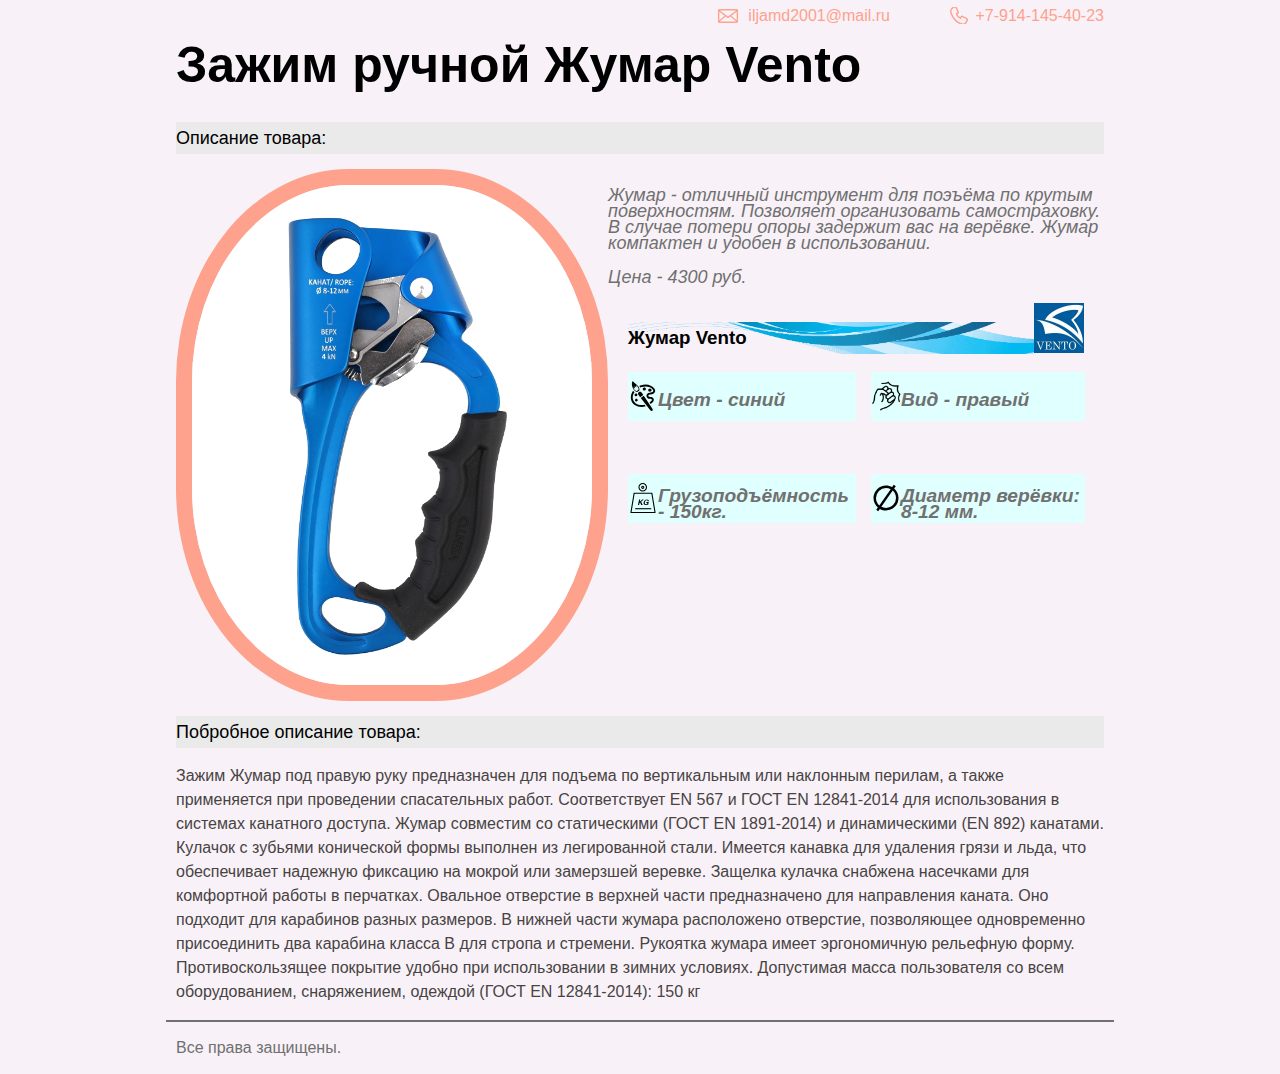
<file: source/main_page/source/project/index.html>
<!DOCTYPE html>
<html lang="ru">
  <head>
    <meta charset="UTF-8">
    <link rel="stylesheet" href="style.css">
    <title>Товары для туризма.</title>
  </head>

  <body>
      <div class="container">
          <header class="page-header">
              <a class="header-email" href="mailto:iljamd2001@mail.ru">iljamd2001@mail.ru</a>
              <a class="header-phone" href="tel:+79141454023">+7-914-145-40-23</a>
          </header>
      </div>

      <section class="product container">
          <h1 class="heading">Зажим ручной Жумар Vento</h1>
      </section>

      <section class="description container">
          <h2 class="subheading">Описание товара:</h2>
          <div class="grid-main">
              <div>
                  <p id="short-description">Жумар - отличный инструмент для поэъёма по крутым поверхностям. Позволяет организовать самостраховку. В случае потери опоры задержит вас на верёвке. Жумар компактен и удобен в использовании.</p>
                  <p id="price">Цена - 4300 руб.</p>
                  <div class="grid-property">
                      <div class="header-property">
                          <h3>Жумар Vento</h3>
                          <img src="img/logo_vento.jpg" width="50" height="50" />
                      </div>
                      <div class="property">
                          <p id="color">Цвет - синий</p>
                          <p id="kind">Вид - правый</p>
                          <p id="weight">Грузоподъёмность - 150кг.</p>
                          <p id="diameter">Диаметр верёвки: 8-12 мм.</p>
                      </div>
                  </div>
              </div>
              <img class = "product_image"  src="img/ascender.jpg" width="400" height="500" />
          </div>
      </section>


      <section class="full_description container">
      <h2 class="subheading">Побробное описание товара:</h2>
      <p>
          Зажим Жумар под правую руку предназначен для подъема по вертикальным или наклонным перилам, а также применяется при проведении спасательных работ. Соответствует EN 567 и ГОСТ EN 12841-2014 для использования в системах канатного доступа. Жумар совместим со статическими (ГОСТ EN 1891-2014) и динамическими (EN 892) канатами.

          Кулачок с зубьями конической формы выполнен из легированной стали. Имеется канавка для удаления грязи и льда, что обеспечивает надежную фиксацию на мокрой или замерзшей веревке. Защелка кулачка снабжена насечками для комфортной работы в перчатках.

          Овальное отверстие в верхней части предназначено для направления каната. Оно подходит для карабинов разных размеров.

          В нижней части жумара расположено отверстие, позволяющее одновременно присоединить два карабина класса В для стропа и стремени.

          Рукоятка жумара имеет эргономичную рельефную форму. Противоскользящее покрытие удобно при использовании в зимних условиях.

          Допустимая масса пользователя со всем оборудованием, снаряжением, одеждой (ГОСТ EN 12841-2014): 150 кг
      </p>
      </section>

      <footer class="page-footer container">
          Все права защищены.
      </footer>
  </body>
</html>
</file>
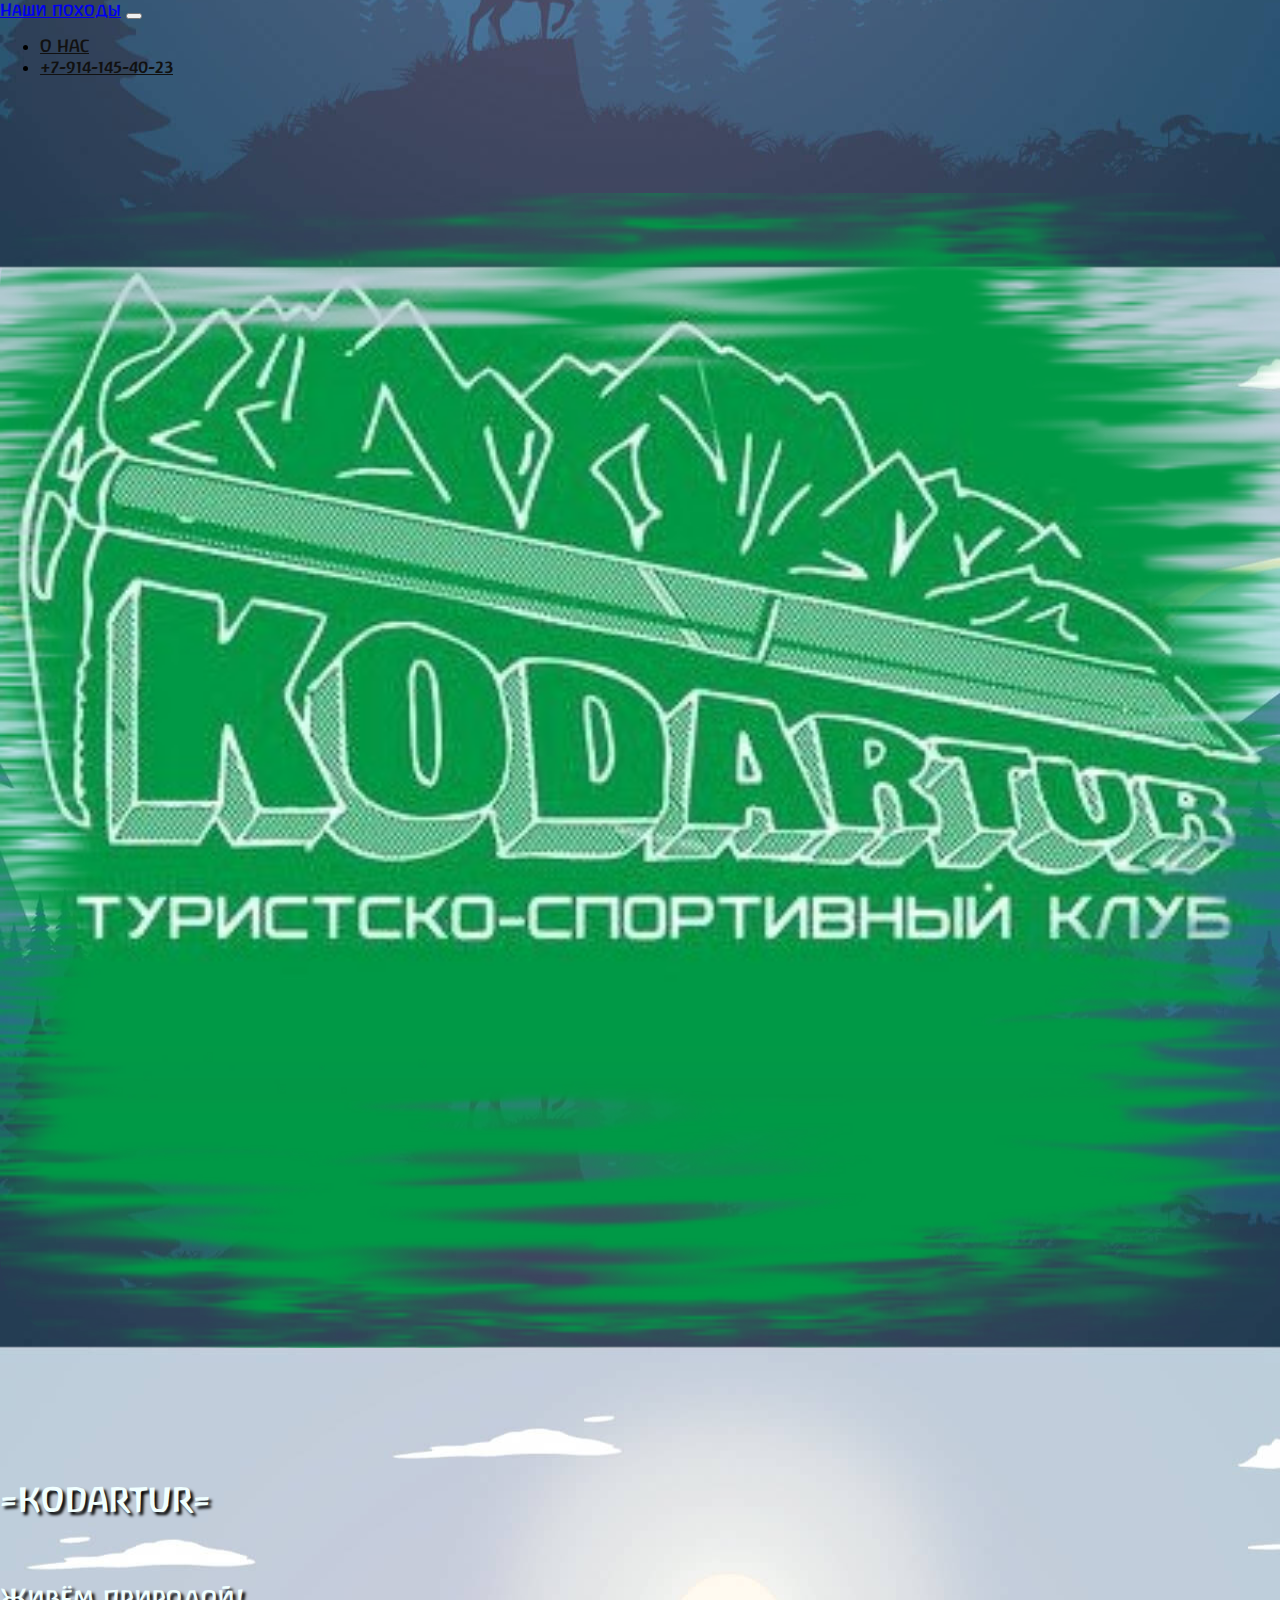
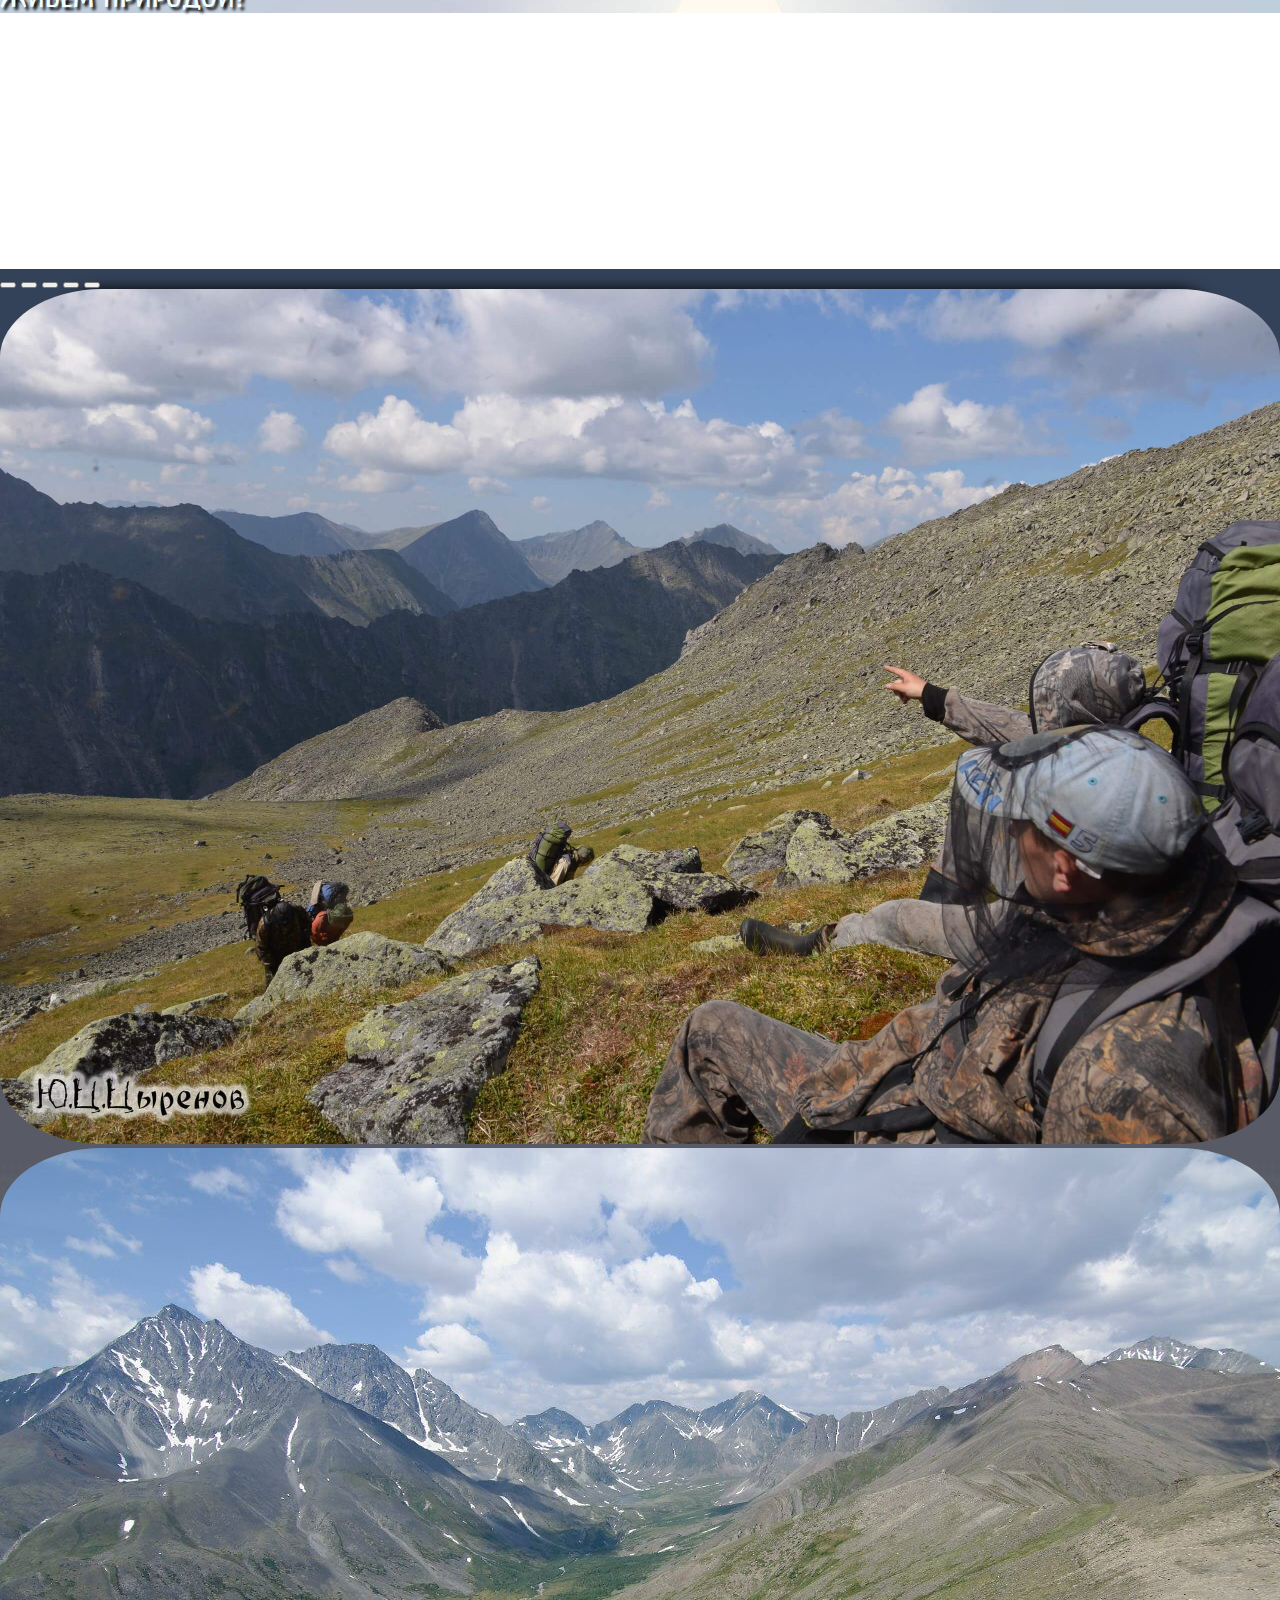
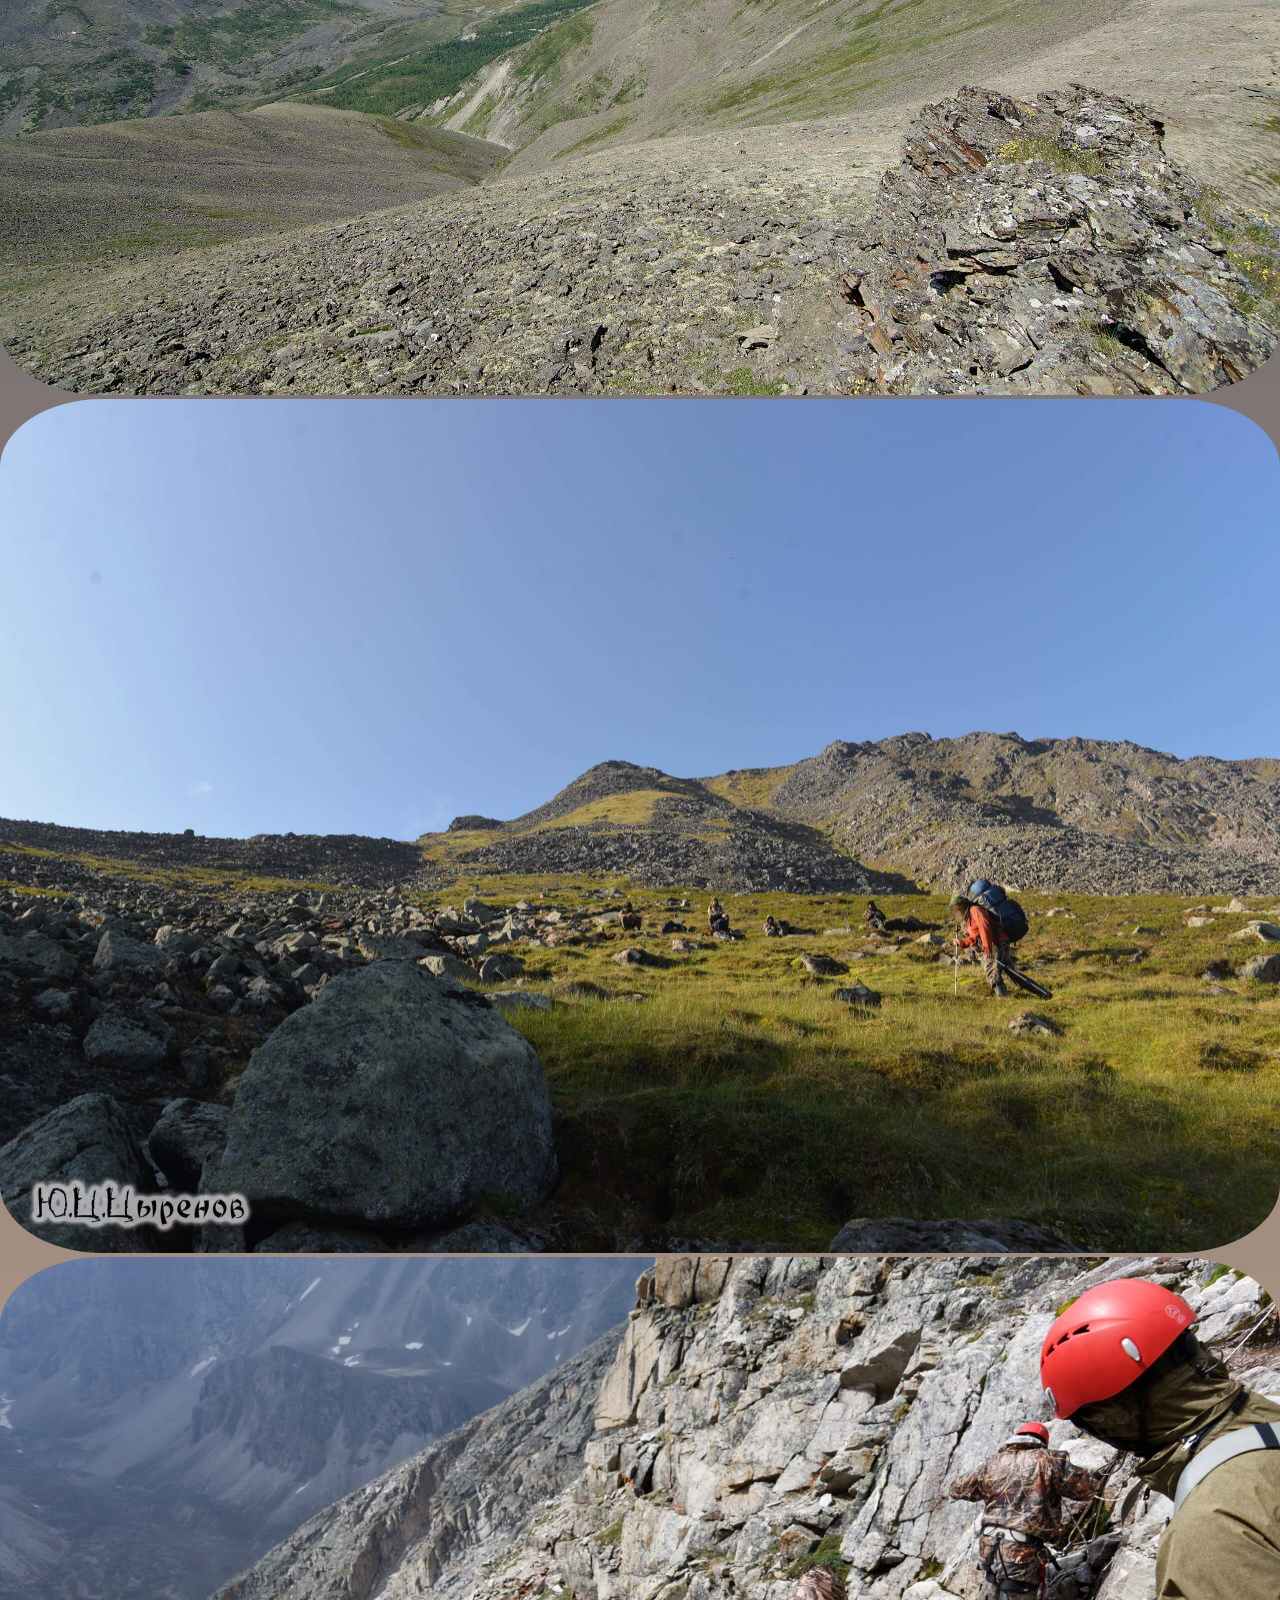
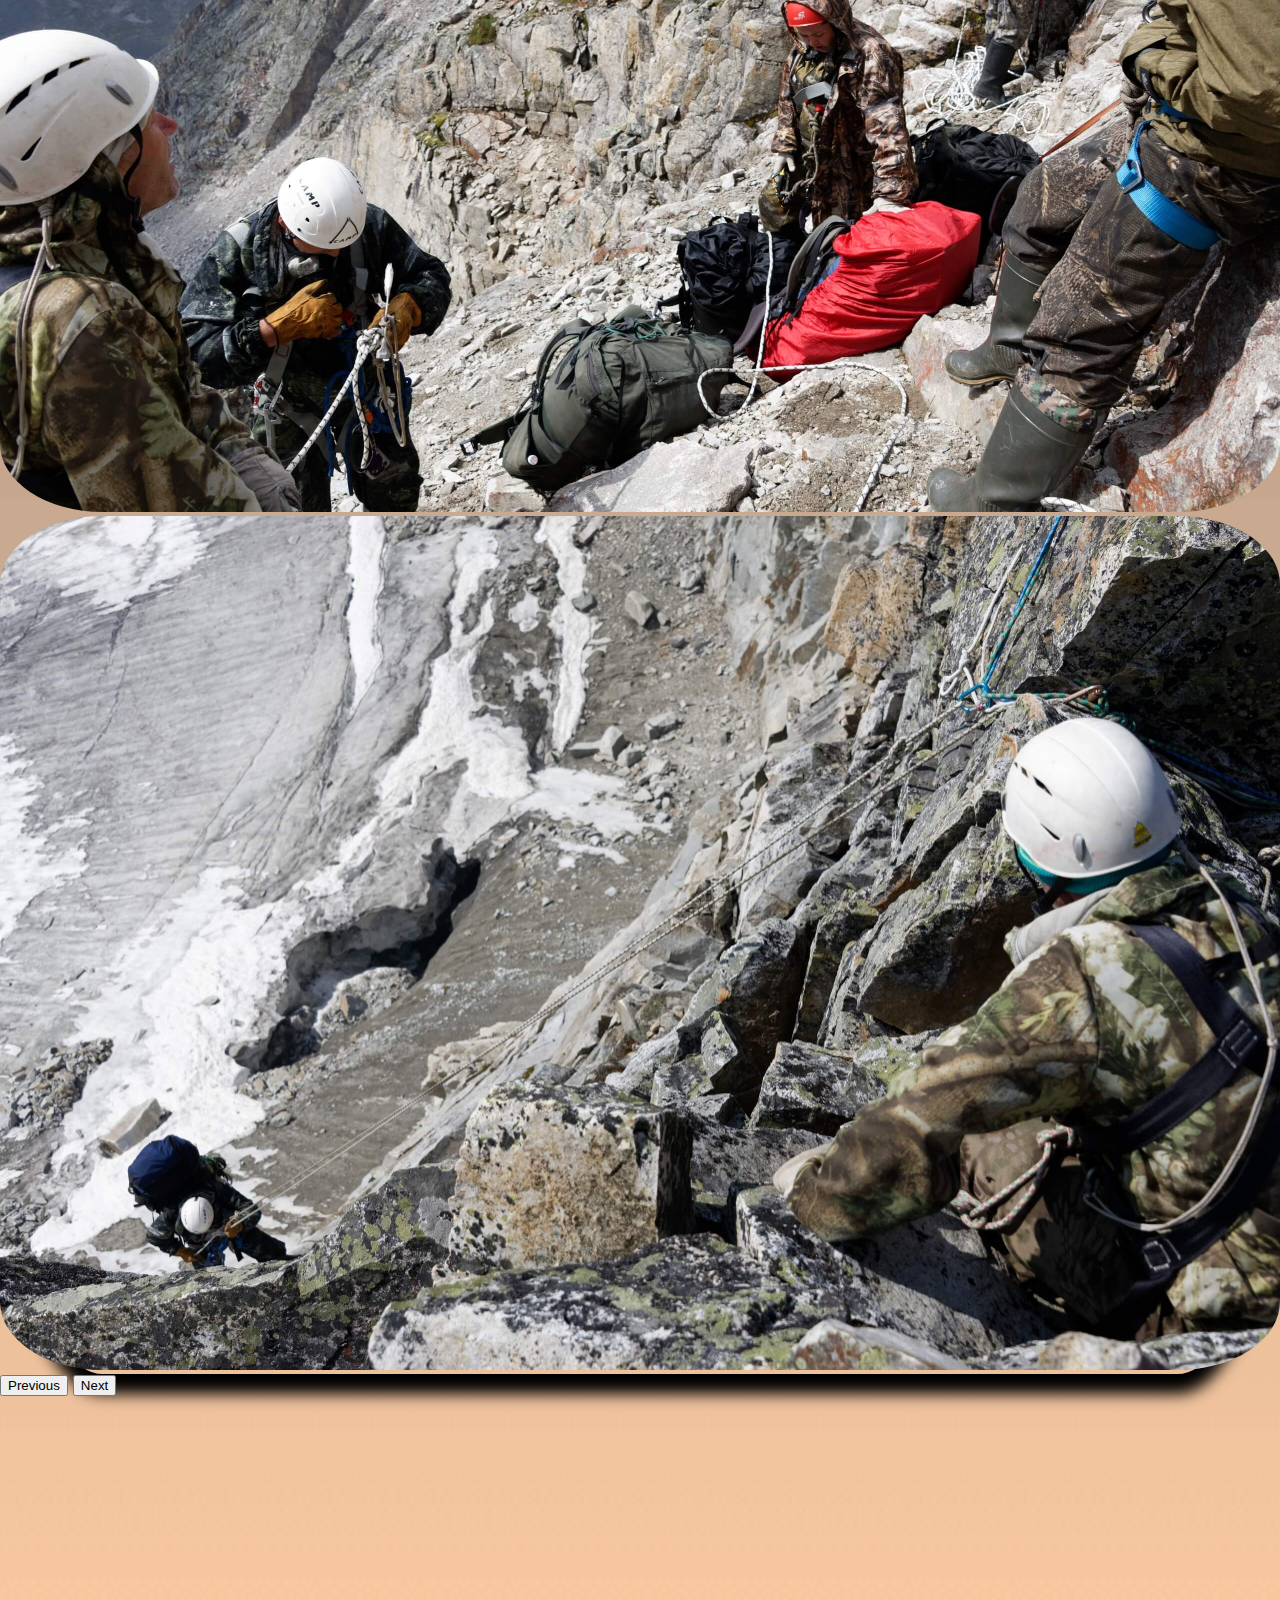
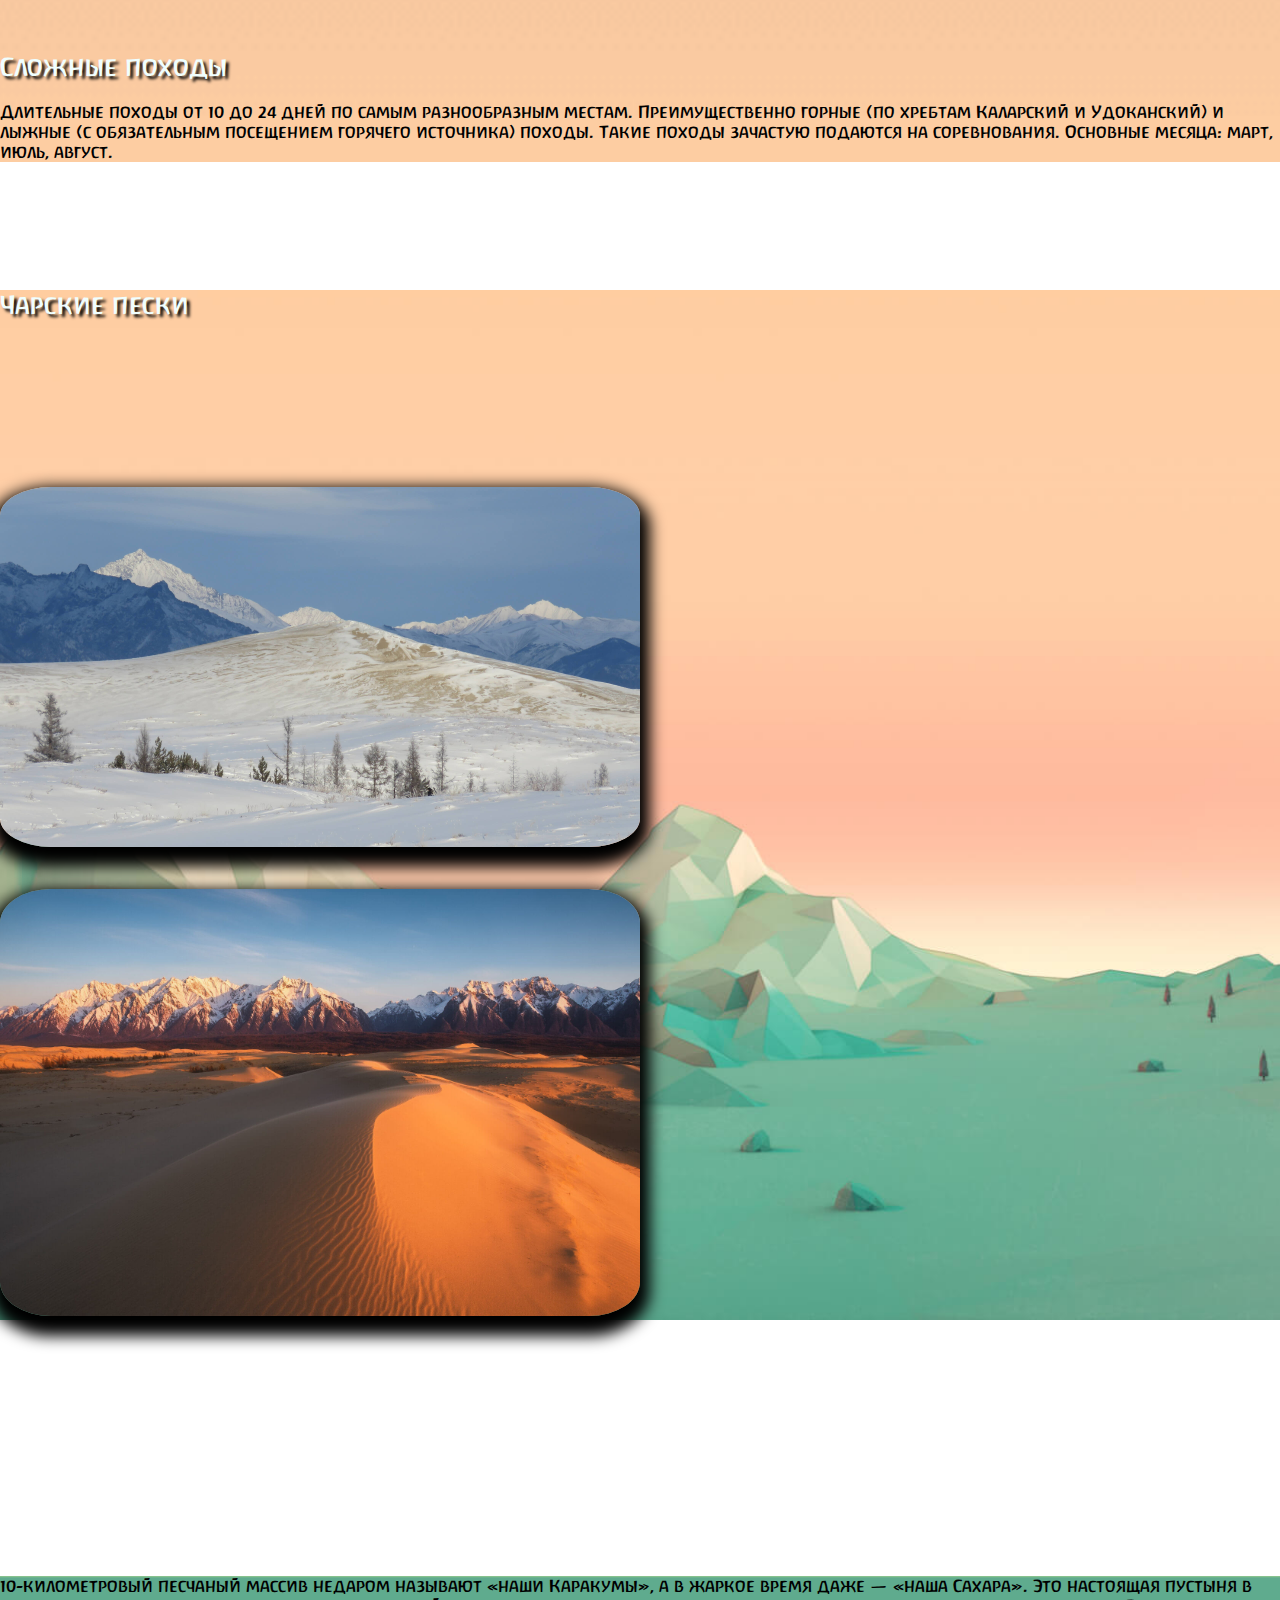
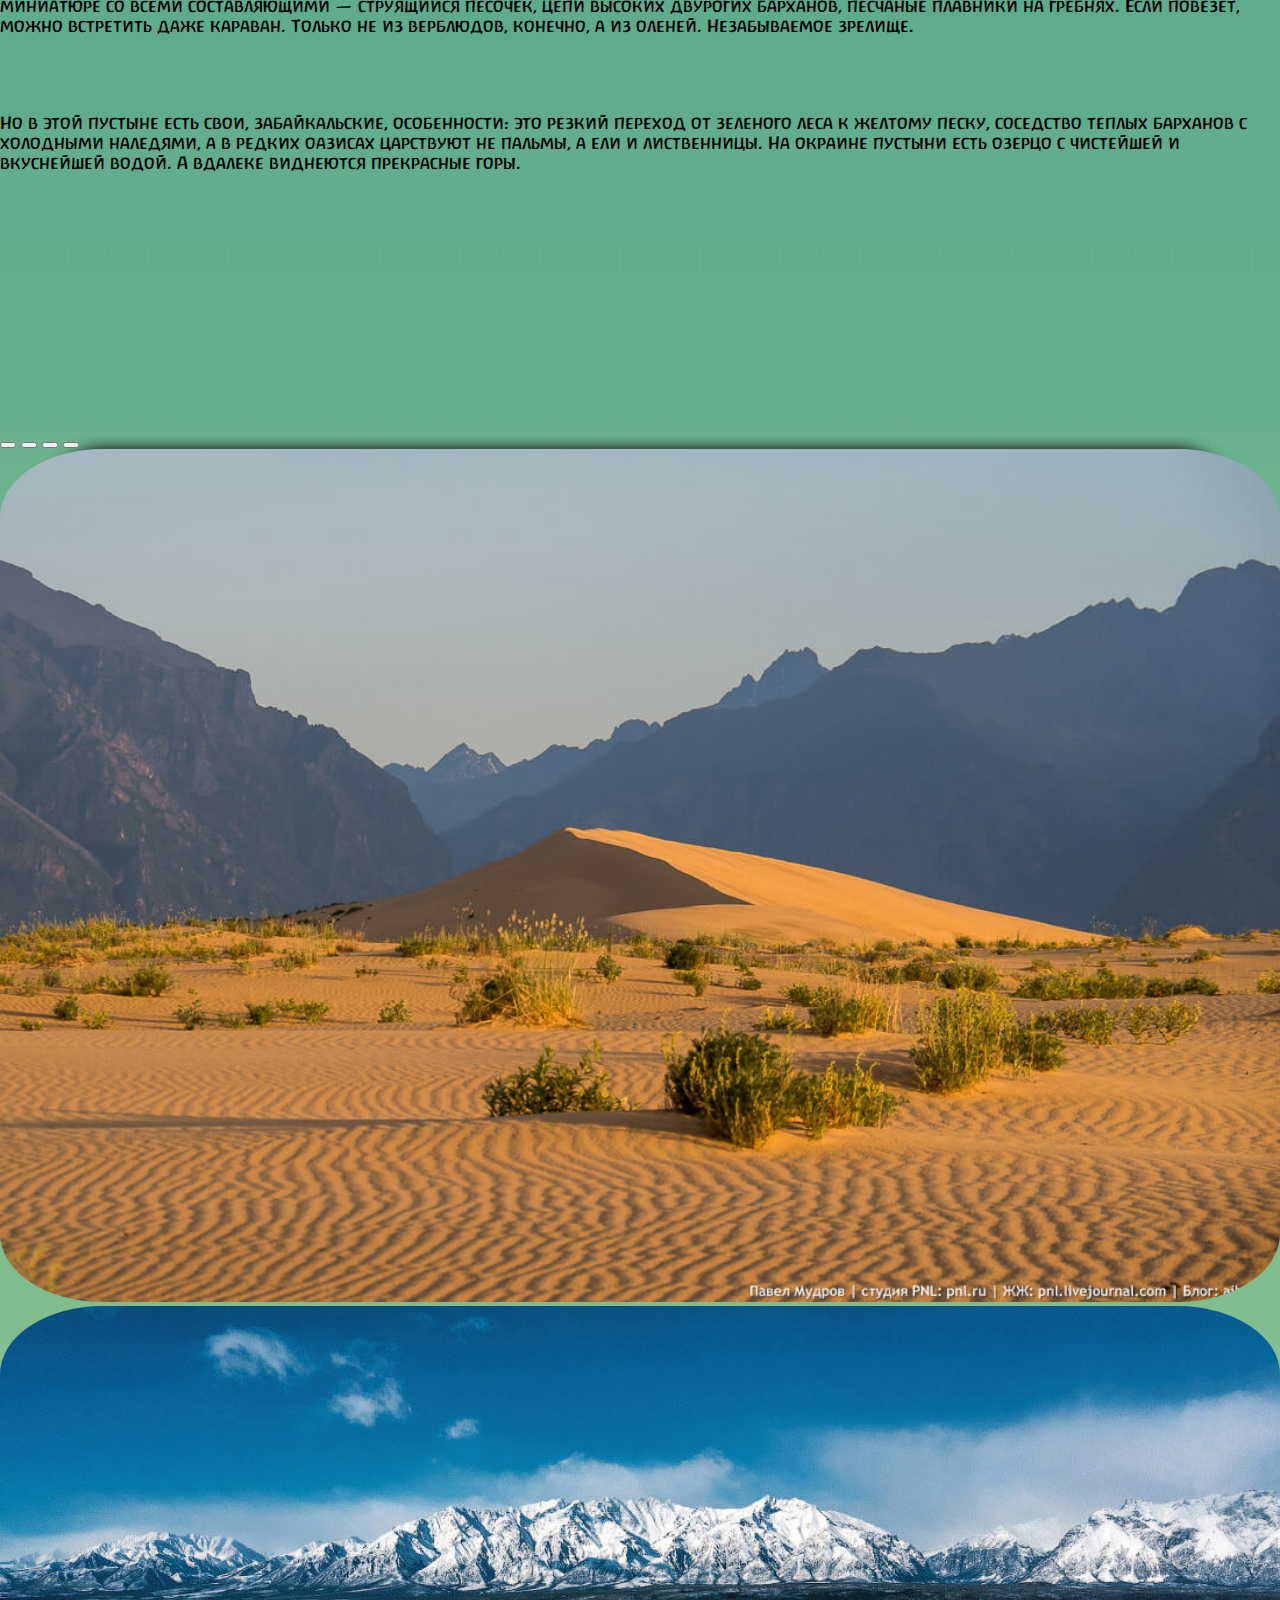
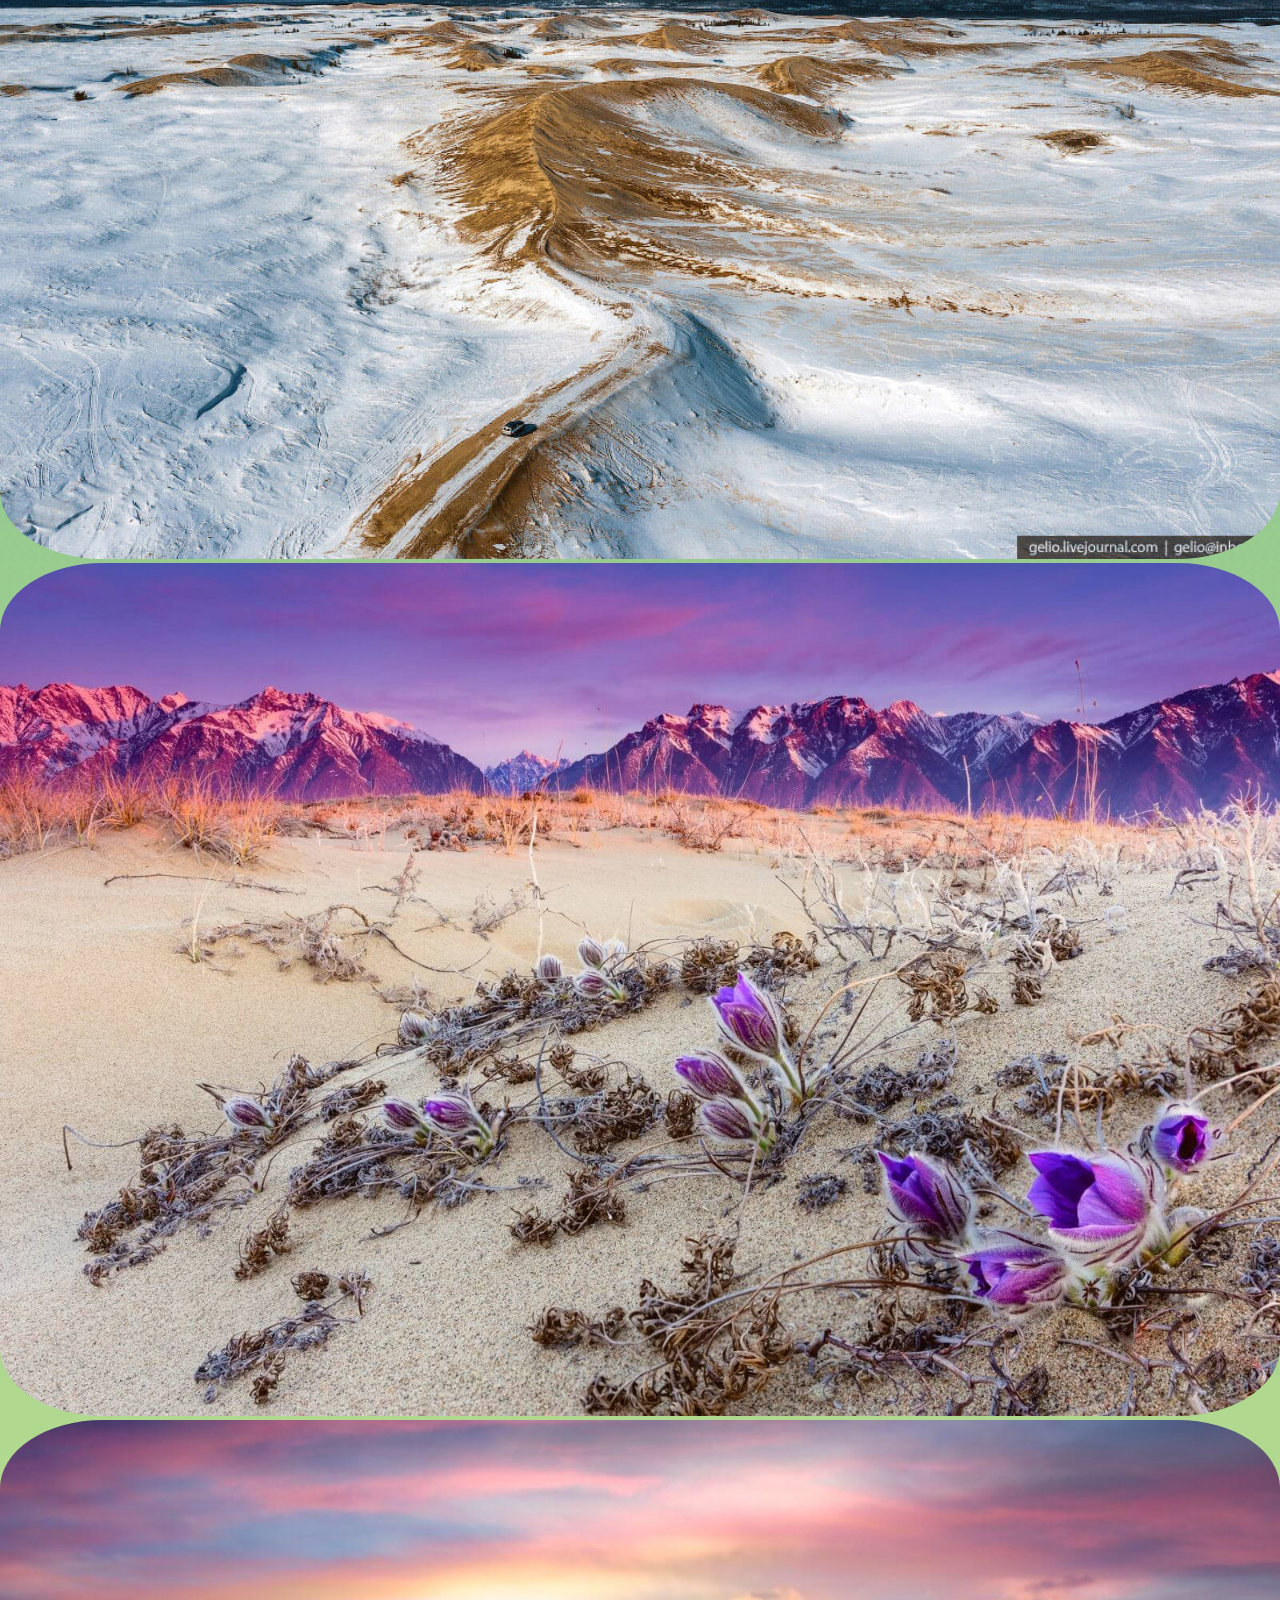
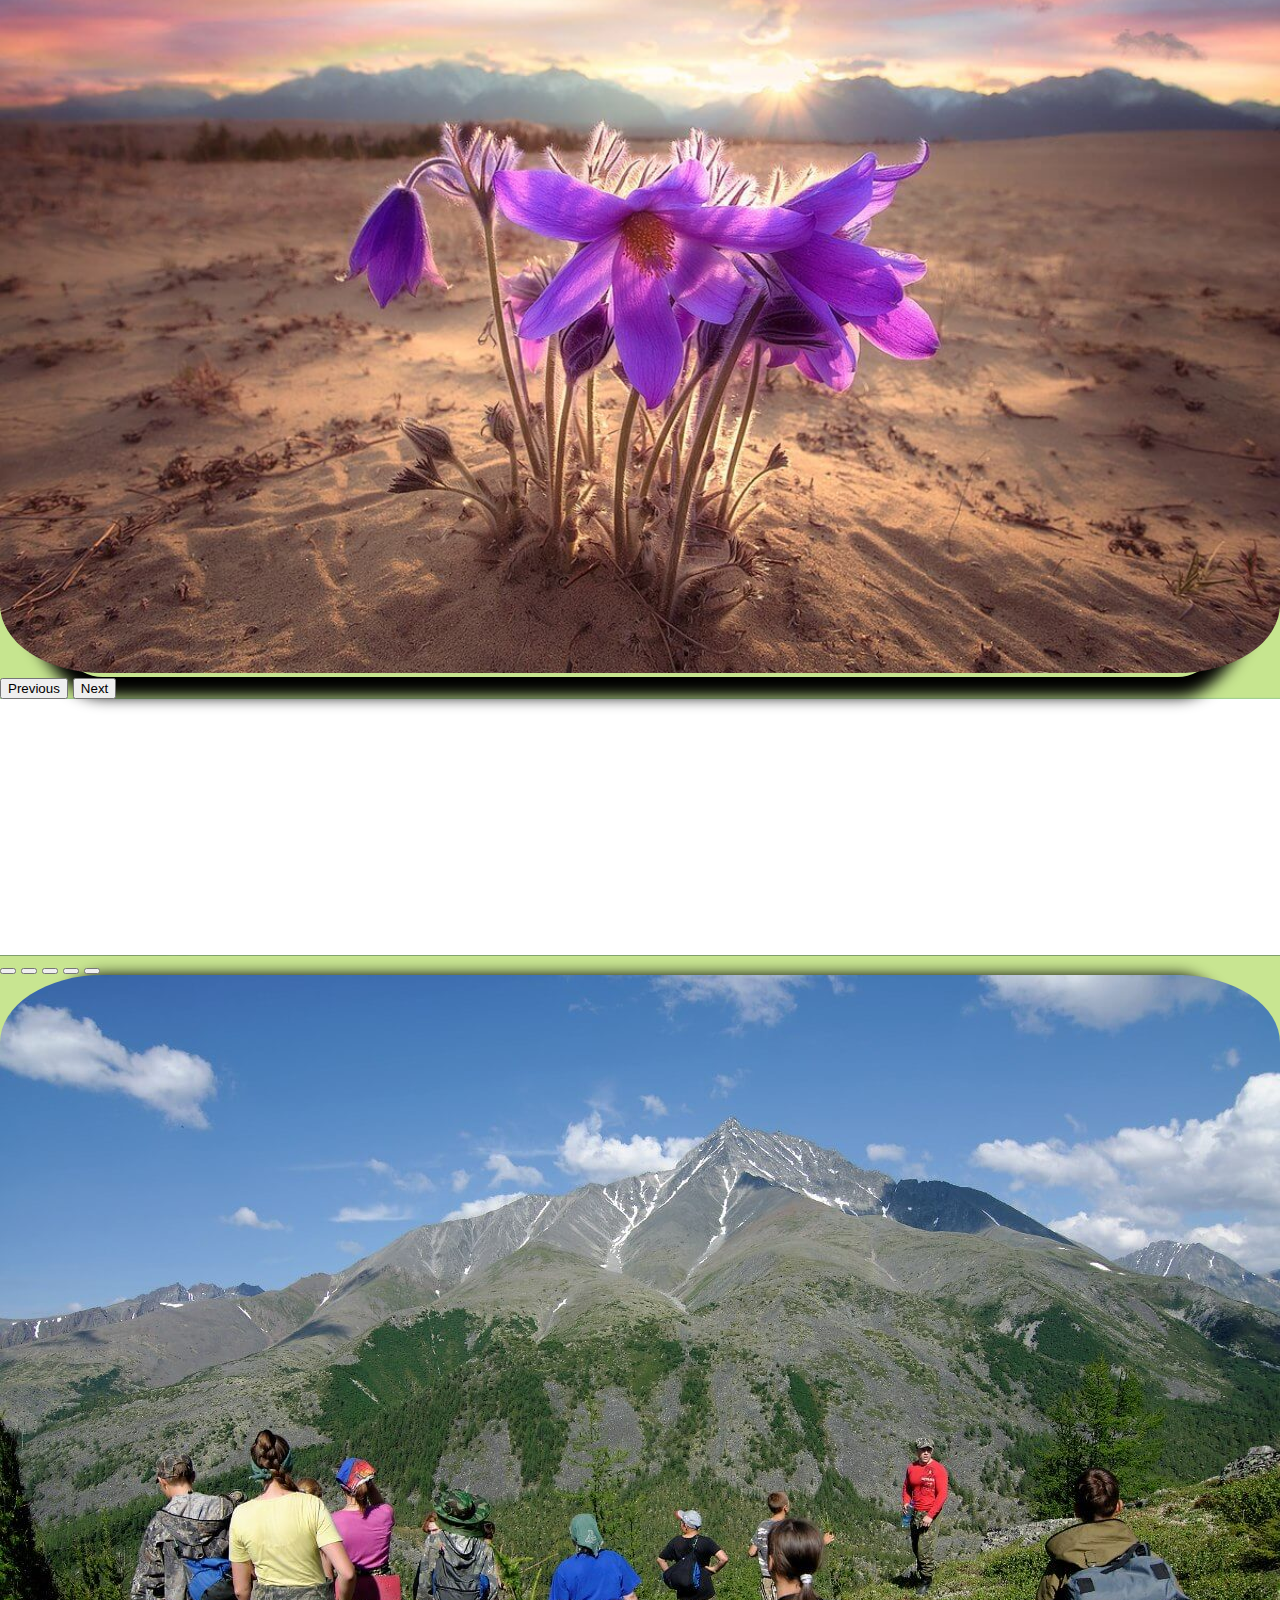
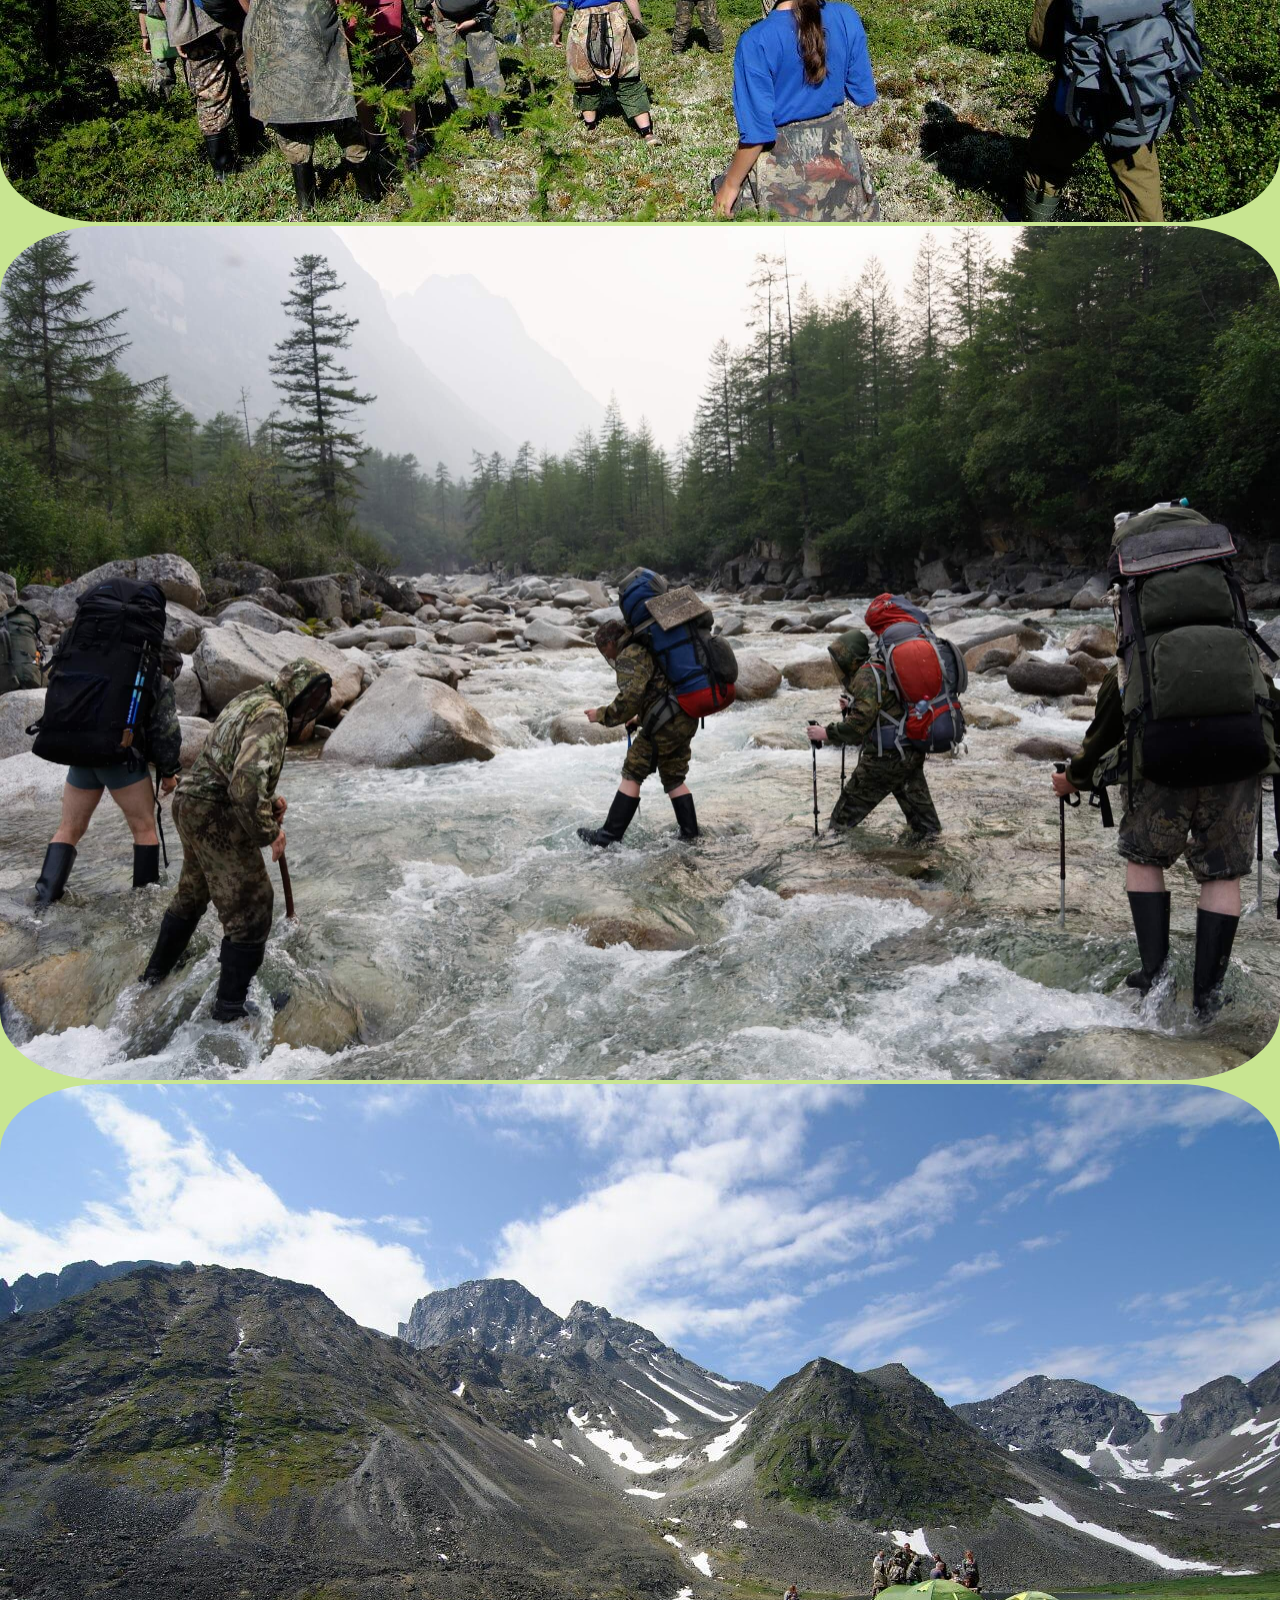
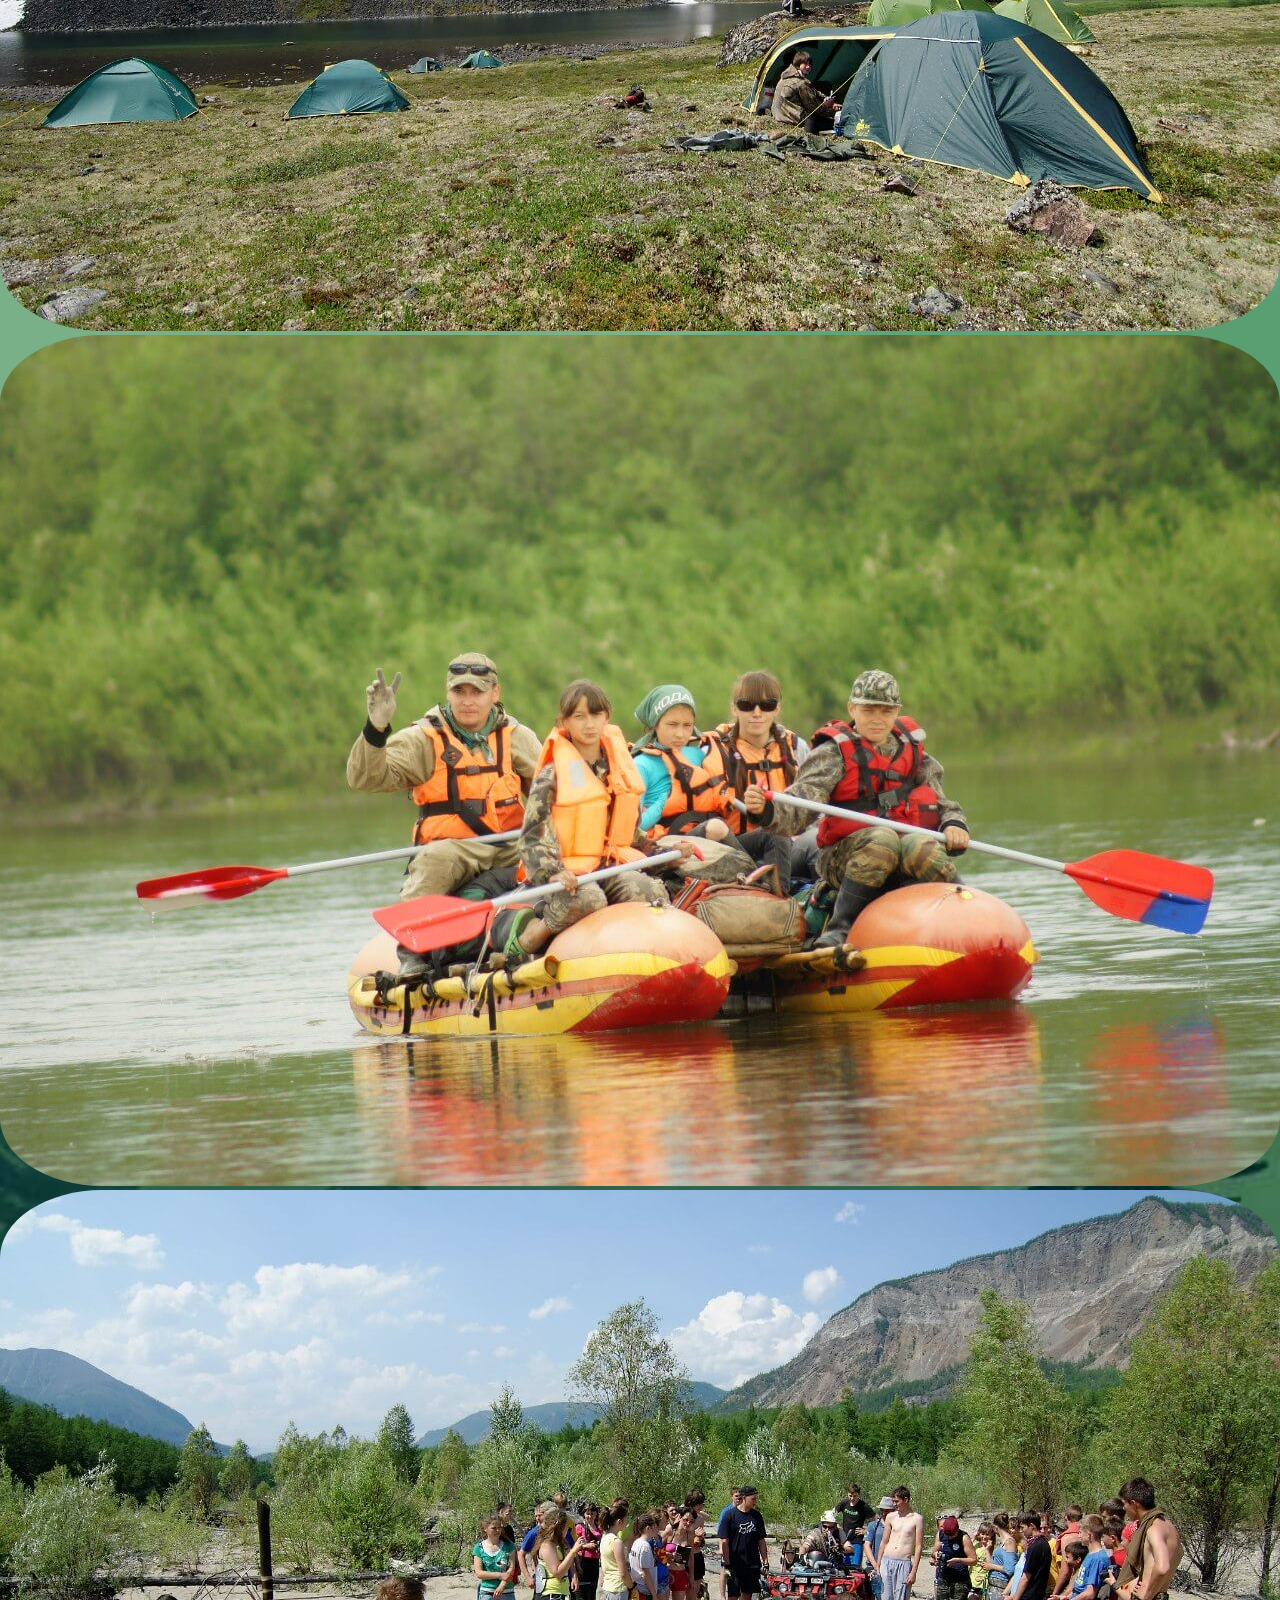
<file: source/main_page/main_page.html>
<!doctype html>
<html lang="ru">
<head>
	<meta charset="utf-8">
	<meta name="viewport" content="width=device-width, initial-scale=1">
	<link href="https://cdn.jsdelivr.net/npm/bootstrap@5.0.0-beta3/dist/css/bootstrap.min.css" rel="stylesheet" integrity="sha384-eOJMYsd53ii+scO/bJGFsiCZc+5NDVN2yr8+0RDqr0Ql0h+rP48ckxlpbzKgwra6" crossorigin="anonymous">
	<link rel="preconnect" href="https://fonts.gstatic.com">
	<link href="https://fonts.googleapis.com/css2?family=Roboto:wght@300;400;500;700&display=swap" rel="stylesheet">
	<link rel="stylesheet" href="https://use.fontawesome.com/releases/v5.15.3/css/all.css" integrity="sha384-SZXxX4whJ79/gErwcOYf+zWLeJdY/qpuqC4cAa9rOGUstPomtqpuNWT9wdPEn2fk" crossorigin="anonymous">
	<link rel="stylesheet" href="main.css">

	<title>=KODARTUR=</title>
</head>
<body>

	<main>
		<section class="page" id="main">
			<nav class="navbar navbar-expand-lg navbar-light">
				<div class="container">
					<a class="navbar-brand" href="../../index.html">Наши походы</a>
					<button class="navbar-toggler" type="button" data-bs-toggle="collapse" data-bs-target="#navbarSupportedContent" aria-controls="navbarSupportedContent" aria-expanded="false" aria-label="Toggle navigation">
						<span class="navbar-toggler-icon"></span>
					</button>
					<div class="collapse navbar-collapse" id="navbarSupportedContent">
						<ul class="navbar-nav me-auto mb-2 mb-lg-0 top-menu">
							<li class="nav-item">
								<a class="nav-link" href="https://vk.com/clubkodartur">О нас</a>
							</li>
							<li class="nav-item">
								<a class="nav-link" href="tel:+79141454023">+7-914-145-40-23</a>
							</li>
						</ul>

					</div>
				</div>
			</nav>

			<div class="container">
				<div class="row">
					<div class="col-4">
						<img src="img/logo.png" alt="Logo =KODARTUR=" />
					</div>
					<div class="col-6">
						<h1>=KODARTUR=</h1>
						<h2>Живём природой!</h2>
					</div>
				</div>
			</div>

		</section>

		<section class="page" id="hard-hiking">
			<div class="container">
				<div class="row">
					<div class="col-lg-6 col-sm-12 content">
						<section class="container-fluid my-carousel">
							<div id="carousel_1" class="carousel slide carousel-fade" data-bs-ride="carousel" data-bs-interval="5000">
								<div class="carousel-indicators">
									<button type="button" data-bs-target="#carousel_1" data-bs-slide-to="0" class="active" aria-current="true" aria-label="Slide 1"></button>
									<button type="button" data-bs-target="#carousel_1" data-bs-slide-to="1" aria-label="Slide 2"></button>
									<button type="button" data-bs-target="#carousel_1" data-bs-slide-to="2" aria-label="Slide 3"></button>
									<button type="button" data-bs-target="#carousel_1" data-bs-slide-to="3" aria-label="Slide 4"></button>
									<button type="button" data-bs-target="#carousel_1" data-bs-slide-to="4" aria-label="Slide 5"></button>
								</div>
								<div class="carousel-inner">
									<div class="carousel-item active">
										<img src="img/h-1.jpg" class="d-block w-100" alt="...">
									</div>
									<div class="carousel-item">
										<img src="img/h-2.jpg" class="d-block w-100" alt="...">
									</div>
									<div class="carousel-item">
										<img src="img/h-3.jpg" class="d-block w-100" alt="...">
									</div>
									<div class="carousel-item">
										<img src="img/h-4.jpg" class="d-block w-100" alt="...">
									</div>
									<div class="carousel-item">
										<img src="img/h-5.jpg" class="d-block w-100" alt="...">
									</div>
								</div>
								<button class="carousel-control-prev" type="button" data-bs-target="#carousel_1" data-bs-slide="prev">
									<span class="carousel-control-prev-icon" aria-hidden="true"></span>
									<span class="visually-hidden">Previous</span>
								</button>
								<button class="carousel-control-next" type="button" data-bs-target="#carousel_1" data-bs-slide="next">
									<span class="carousel-control-next-icon" aria-hidden="true"></span>
									<span class="visually-hidden">Next</span>
								</button>
							</div>
						</section>
					</div>
					<div class="col-lg-6 col-sm-12 content">
						<h2>Сложные походы</h2>
						<p>Длительные походы от 10 до 24 дней по самым разнообразным местам. Преимущественно горные (по хребтам Каларский и Удоканский) и лыжные (с обязательным посещением горячего источника) походы. Такие походы зачастую подаются на соревнования. Основные месяца: март, июль, август.</p>
					</div>
				</div>
			</div>
		</section>

		<section class="page" id="desert">
			<div class="container">
				<div class="row">
					<div class="col-lg-4 col-sm-12 content">
						<h2>Чарские пески</h2>
					</div>
					<div class="col-lg-8 col-md-12 col-sm-12 d-flex flex-column align-items-center content">
						<img class="align-self-lg-start" src="img/Desert_winter.jpg" alt="Desert winter" />
						<img class="align-self-lg-end" src="img/Desert.jpg" alt="Desert" />
					</div>
				</div>
			</div>
		</section>

		<section class="page" id="desert-slide">
			<div class="container">
				<div class="row">
					<div class="col-lg-6 col-sm-12 content">
						<p>
							10-километровый песчаный массив недаром называют «наши Каракумы», а в жаркое время даже — «наша Сахара». Это настоящая пустыня в миниатюре со всеми составляющими — струящийся песочек, цепи высоких двурогих барханов, песчаные плавники на гребнях. Если повезет, можно встретить даже караван. Только не из верблюдов, конечно, а из оленей. Незабываемое зрелище.
						</p>
						<p>
							Но в этой пустыне есть свои, забайкальские, особенности: это резкий переход от зеленого леса к желтому песку, соседство теплых барханов с холодными наледями, а в редких оазисах царствуют не пальмы, а ели и лиственницы. На окраине пустыни есть озерцо с чистейшей и вкуснейшей водой. А вдалеке виднеются прекрасные горы.
						</p>
					</div>

					<div class="col-lg-6 col-sm-12 content">
						<section class="container-fluid my-carousel">
							<div id="carousel_2" class="carousel slide carousel-fade" data-bs-ride="carousel" data-bs-interval="5000">
								<div class="carousel-indicators">
									<button type="button" data-bs-target="#carousel_2" data-bs-slide-to="0" class="active" aria-current="true" aria-label="Slide 1"></button>
									<button type="button" data-bs-target="#carousel_2" data-bs-slide-to="1" aria-label="Slide 2"></button>
									<button type="button" data-bs-target="#carousel_2" data-bs-slide-to="2" aria-label="Slide 3"></button>
									<button type="button" data-bs-target="#carousel_2" data-bs-slide-to="3" aria-label="Slide 4"></button>
								</div>
								<div class="carousel-inner">
									<div class="carousel-item active">
										<img src="img/d-1.jpg" class="d-block w-100" alt="...">
									</div>
									<div class="carousel-item">
										<img src="img/d-2.jpg" class="d-block w-100" alt="...">
									</div>
									<div class="carousel-item">
										<img src="img/d-3.jpg" class="d-block w-100" alt="...">
									</div>
									<div class="carousel-item">
										<img src="img/d-4.jpg" class="d-block w-100" alt="...">
									</div>
								</div>
								<button class="carousel-control-prev" type="button" data-bs-target="#carousel_2" data-bs-slide="prev">
									<span class="carousel-control-prev-icon" aria-hidden="true"></span>
									<span class="visually-hidden">Previous</span>
								</button>
								<button class="carousel-control-next" type="button" data-bs-target="#carousel_2" data-bs-slide="next">
									<span class="carousel-control-next-icon" aria-hidden="true"></span>
									<span class="visually-hidden">Next</span>
								</button>
							</div>
						</section>
					</div>
				</div>
			</div>
		</section>

		<section class="page" id="easy-hiking">
			<div class="container">
				<div class="row">
					<div class="col-lg-6 col-sm-12 content">
						<section class="container-fluid my-carousel">
							<div id="carousel_3" class="carousel slide carousel-fade" data-bs-ride="carousel" data-bs-interval="5000">
								<div class="carousel-indicators">
									<button type="button" data-bs-target="#carousel_3" data-bs-slide-to="0" class="active" aria-current="true" aria-label="Slide 1"></button>
									<button type="button" data-bs-target="#carousel_3" data-bs-slide-to="1" aria-label="Slide 2"></button>
									<button type="button" data-bs-target="#carousel_3" data-bs-slide-to="2" aria-label="Slide 3"></button>
									<button type="button" data-bs-target="#carousel_3" data-bs-slide-to="3" aria-label="Slide 4"></button>
									<button type="button" data-bs-target="#carousel_3" data-bs-slide-to="4" aria-label="Slide 5"></button>
								</div>
								<div class="carousel-inner">
									<div class="carousel-item active">
										<img src="img/e-1.jpg" class="d-block w-100" alt="...">
									</div>
									<div class="carousel-item">
										<img src="img/e-2.jpg" class="d-block w-100" alt="...">
									</div>
									<div class="carousel-item">
										<img src="img/e-3.jpg" class="d-block w-100" alt="...">
									</div>
									<div class="carousel-item">
										<img src="img/e-4.jpg" class="d-block w-100" alt="...">
									</div>
									<div class="carousel-item">
										<img src="img/e-5.jpg" class="d-block w-100" alt="...">
									</div>
								</div>
								<button class="carousel-control-prev" type="button" data-bs-target="#carousel_3" data-bs-slide="prev">
									<span class="carousel-control-prev-icon" aria-hidden="true"></span>
									<span class="visually-hidden">Previous</span>
								</button>
								<button class="carousel-control-next" type="button" data-bs-target="#carousel_3" data-bs-slide="next">
									<span class="carousel-control-next-icon" aria-hidden="true"></span>
									<span class="visually-hidden">Next</span>
								</button>
							</div>
						</section>
					</div>
					<div class="col-lg-6 col-sm-12 content">
						<h2>Лёгкие походы</h2>
						<p>Походы длительностью до 14 дней в самые разнообразные места Забайкальского края. Отличное решение, если хочется вырваться из суеты и провести время наедине с природой или в шумной компании друзей.</p>
					</div>
				</div>
			</div>
		</section>

		<section class="page" id="trainers">
			<div class="container">
				<div class="row">
					<div class="col-12 text-center">
						<h2>Наши тренера:</h2>
					</div>
				</div>
				<div class="row mt-5 gx-5">
					<div class="col-lg-4">
						<figure>
							<img src="img/SD_Logvinenko.jpg" alt="фото Логвиненко Сергея Дмитриевича" />
							<figcaption>Логвиненко Сергей Дмитриевич<br />МС по спортивному туризму</figcaption>
						</figure>
					</div>
					<div class="col-lg-4">
						<figure>
							<img src="img/EV_Posdeeva.jpg" alt="фото Поздеевой Екатерины Валерьевны" />
							<figcaption>Поздеева Екатерина Валерьевна<br />КМС по спортивному туризму</figcaption>
						</figure>
					</div>
					<div class="col-lg-4">
						<figure>
							<img src="img/BS_Orlov.jpg" alt="фото Орлова Виталия Станиславовича" />
							<figcaption>Орлов Виталий Станиславович<br />КМС по спортивному туризму</figcaption>
						</figure>
					</div>
				</div>
			</div>
		</section>

		<section class="page" id="family-slider">
			<div class="container">
				<div class="row">
					<div class="col text-center mt-5">
						<h2>=KODARTUR= - дружная семья</h2>
					</div>
				</div>
				<div class="row">
                    <div class="col-1"></div>
					<div class="col-10 mt-5">
						<section class="container-fluid my-carousel">
							<div id="carousel_4" class="carousel slide carousel-fade" data-bs-ride="carousel" data-bs-interval="5000">
								<div class="carousel-indicators">
									<button type="button" data-bs-target="#carousel_4" data-bs-slide-to="0" class="active" aria-current="true" aria-label="Slide 1"></button>
									<button type="button" data-bs-target="#carousel_4" data-bs-slide-to="1" aria-label="Slide 2"></button>
									<button type="button" data-bs-target="#carousel_4" data-bs-slide-to="2" aria-label="Slide 3"></button>
									<button type="button" data-bs-target="#carousel_4" data-bs-slide-to="3" aria-label="Slide 4"></button>
									<button type="button" data-bs-target="#carousel_4" data-bs-slide-to="4" aria-label="Slide 5"></button>
									<button type="button" data-bs-target="#carousel_4" data-bs-slide-to="5" aria-label="Slide 6"></button>
									<button type="button" data-bs-target="#carousel_4" data-bs-slide-to="6" aria-label="Slide 7"></button>
									<button type="button" data-bs-target="#carousel_4" data-bs-slide-to="7" aria-label="Slide 8"></button>
									<button type="button" data-bs-target="#carousel_4" data-bs-slide-to="8" aria-label="Slide 9"></button>
									<button type="button" data-bs-target="#carousel_4" data-bs-slide-to="9" aria-label="Slide 10"></button>
								</div>
								<div class="carousel-inner">
									<div class="carousel-item active">
										<img src="img/p-1.jpg" class="d-block w-100" alt="...">
									</div>
									<div class="carousel-item">
										<img src="img/p-2.jpg" class="d-block w-100" alt="...">
									</div>
									<div class="carousel-item">
										<img src="img/p-3.jpg" class="d-block w-100" alt="...">
									</div>
									<div class="carousel-item">
										<img src="img/p-4.jpg" class="d-block w-100" alt="...">
									</div>
									<div class="carousel-item">
										<img src="img/p-5.jpg" class="d-block w-100" alt="...">
									</div>
									<div class="carousel-item">
										<img src="img/p-6.jpg" class="d-block w-100" alt="...">
									</div>
									<div class="carousel-item">
										<img src="img/p-7.jpg" class="d-block w-100" alt="...">
									</div>
									<div class="carousel-item">
										<img src="img/p-8.jpg" class="d-block w-100" alt="...">
									</div>
									<div class="carousel-item">
										<img src="img/p-9.jpg" class="d-block w-100" alt="...">
									</div>
									<div class="carousel-item">
										<img src="img/p-10.jpg" class="d-block w-100" alt="...">
									</div>
								</div>
								<button class="carousel-control-prev" type="button" data-bs-target="#carousel_4" data-bs-slide="prev">
									<span class="carousel-control-prev-icon" aria-hidden="true"></span>
									<span class="visually-hidden">Previous</span>
								</button>
								<button class="carousel-control-next" type="button" data-bs-target="#carousel_4" data-bs-slide="next">
									<span class="carousel-control-next-icon" aria-hidden="true"></span>
									<span class="visually-hidden">Next</span>
								</button>
							</div>
						</section>
					</div>
					<div class="col-1"></div>
				</div>
			</div>
		</section>

		<footer>
			<section class="footer">
				<div class="container">
					<div class="row">
						<div class="col-md-3 col-6">
							<h4>Информация</h4>
							<ul class="list-unstyled">
								<li><a href="#">Главная</a></li>
								<li><a href="https://vk.com/clubkodartur">О нас</a></li>
							</ul>
						</div>

						<div class="col-md-3 col-6">
							<h4>Время работы</h4>
							<ul class="list-unstyled">
								<li>Забайкальский край, Каларский р-н</li>
								<li>пгт. Новая Чара, ул. Магистральная, д.22</li>
								<li>пн, ср, пт: 9:00 - 18:00</li>
								<li>без перерыва</li>
							</ul>
						</div>

						<div class="col-md-3 col-6">
							<h4>Контакты</h4>
							<ul class="list-unstyled">
								<li><a href="tel:5551234567">555 123-45-67</a></li>
								<li><a href="tel:5551234568">555 123-45-68</a></li>
							</ul>
						</div>

						<div class="col-md-3 col-6">
							<h4>Мы в сети</h4>
							<div class="footer-icons">
								<a href="https://vk.com/clubkodartur"><i class="fab fa-vk"></i></a>
							</div>
						</div>
					</div>
				</div>
			</section>
		</footer>
	</main>

	<script src="https://cdn.jsdelivr.net/npm/bootstrap@5.0.0-beta3/dist/js/bootstrap.bundle.min.js" integrity="sha384-JEW9xMcG8R+pH31jmWH6WWP0WintQrMb4s7ZOdauHnUtxwoG2vI5DkLtS3qm9Ekf" crossorigin="anonymous"></script>
</body>
</html>
</file>
<file: source/main_page/source/project/style.css>
body {
  margin: 0;
  min-width: 960px;
  font-family: "Montserrat", "Helvetica", "Arial", sans-serif;
  font-size: 16px;
  line-height: 32px;
  background-color: #f8f2f8;
}

.heading {
    margin: 0 0 24px;
    font-size: 50px;
    line-height: 66px;
}

h2 {
    color: black;
    font-size: 18px;
    font-weight: 400;
    background-color: #eaeaea;
}

.grid-main {
    display: grid;

    grid-template-areas:
        "short-description img"
        "price img"
}

.grid-property {
    
    display: grid;
    grid-template-columns: 20px 1fr 1fr 20px;
    grid-template-rows: 50px 1fr;

}

.header-property {
    display: grid;
    grid-column: 2 / 4;
    grid-template-columns: 1fr 50px;
    
}

.header-property h3 {
    background-image: url("img/back-name.png");
    background-repeat: no-repeat;
    background-position: center;
    background-size: 600px;
}

.property {
    display: grid;

    grid-row-start: 2 ;
    grid-column: 2 / 4;
    grid-template: 50% 50% / 50% 50%;
    gap: 15px;
}
.description p {
    display: block;
    color: #707070;
    font-size: 18px;
    font-style: italic;
    line-height: 16px;
}

.property p {
    font-size: 1.2em;
    font-family: 'Franklin Gothic Medium', 'Arial Narrow', Arial, sans-serif;
    font-weight: 700;
    text-decoration: none;
    background-repeat: no-repeat;
    background-position: left;
    background-size: 30px 30px;
    padding-left: 30px;
    padding-top: 20px;
    background-color:lightcyan;
}

#color {
    background-image: url("img/icon-palette.svg");    
}

#kind {
    background-image: url("img/icon-hand.ico");
    margin-right: 14px;
}

#weight {
    background-image: url("img/icon-weight.svg");
    padding-top: 14px;
}

#diameter {
    background-image: url("img/icon-diameter.svg");
    padding-top: 14px;
    margin-right: 14px;
}

.product_image {
    order: -1;
    border-radius: 40%;
    border: 1em solid #fea18d;
    vertical-align: middle;
}

.full_description p {
    color: #484343;
    font-size: 16px;
    font-weight: 400;
    line-height: 24px;
    text-align: left;
}

.container {
    max-width: 928px;
    margin: 0 auto;
    padding: 0 16px;
}

.page-header {
    text-align: right;
}

.page-header a {
    margin-left: 56px;
    color: #fea18d;
    text-decoration: none;
    background-repeat: no-repeat;
    background-position: left;
}

.header-email {
    padding-left: 30px;
    background-image: url("img/icon-email.svg");
}

.header-phone {
    padding-left: 25px;
    background-image: url("img/icon-phone.svg");
}

.page-footer {
    padding: 10px;
    border-top: 2px solid #707070;
    color: #707070
}
</file>
<file: source/main_page/main.css>
﻿@font-face {
	font-family: 'Antropos freefont';
	src: url(source/fonts/Antropos_Freefont.ttf);
}


body {
	font-family: 'Antropos freefont', sans-serif;
	font-size: 16px;
	font-weight: 400;
	background-color: #fff;
	min-width: 320px;
	min-height: 100%;
}


/* Header */
.navbar-brand {
	flex-grow: 100;
}

.navbar-collapse {
	margin-top: 5px;
}

.navbar-light .navbar-nav .nav-link {
	color: #111;
	font-weight: 500;
	text-transform: uppercase;
}

.navbar-nav .dropdown-menu {
	right: 0;
	left: auto;
}

.top-menu li a::after {
	content: '';
	display: block;
	width: 100%;
	background-color: #111;
	height: 1px;
	transition: all .3s;
	transform: scale(0);
}

.top-menu li a:hover::after {
	transform: scale(1);
}

.modal-body img {
	max-width: 100px;
}
/* Header */

/*main*/
main {
	position: absolute;
	width: 100%;
	height: 100%;
	top: 0;
	left: 0;
}

nav {
	margin-bottom: 9%;
}


h1 {
	margin-top: 10%;
	color: azure;
	text-shadow: #000 3px 3px 3px;
}

h2 {
	margin-top: 5%;
	color: azure;
	text-shadow: #000 3px 3px 3px;
}

img {
	width: 100%;
	border-radius: 8%;
}

.page {
	min-height: 100%;
	background-size: cover;
	flex: 1 0 100%;
	position: relative;
}

.carousel-inner {
	box-shadow: 0px 10px 15px 10px #000;
	border-radius: 8%;
}

.content {
	margin-top: 20%;
	margin-bottom: 5%;
}

#main {
	background: url("img/bg-1.jpg") center center;
}

#hard-hiking {
	background: url("img/bg-1-grad.png") center center;
	background-size: cover;
}


#desert {
	background: url("img/bg-2.jpg") center center;
	background-size: cover;
}

#desert .content {
	margin-top: 10%;
}

#desert img {
	height: 60%;
	width: 50%;
	margin-top: 3%;
	box-shadow: 0px 10px 15px 10px #000;
}

#desert-slide {
	background: url("img/bg-2-grad.png") center center;
	background-size: cover;
}

#desert-slide p {
	margin-top: 6%;
}


#easy-hiking {
	background: url("img/bg-3.jpg") center center;
	background-size: cover;
}


#trainers {
	background: url("img/bg-3-grad.png") center center;
	background-size: cover;
	padding-top: 10%;
}

#trainers figure {
	background-color: azure;
	padding: 5%;
	border-radius: 8%;
}

#trainers img {
	box-shadow: 0px 10px 15px 10px #000;
}

#trainers figcaption {
	text-align: center;
	margin-top: 7%;
}

#family-slider {
	background: url("img/bg-4-grad.png") center center;
	background-size: cover;
}

/* Footer */
.footer {
	background-color: #343434;

}

.footer h4 {
	color: #ccc;
	text-transform: uppercase;
	font-size: 16px;
	border-bottom: 1px solid #666;
	padding-bottom: 3px;
}

.footer a {
	text-decoration: none;
	transition: all .3s;
}

.footer a:hover {
	color: #fff;
	text-decoration: underline;
}

.footer a, .footer li {
	color: #c8c8c8;
}

.footer li a {
	display: block;
}

.footer-icons a {
	display: inline-block;
	margin-right: 15px;
	font-size: 20px;
}

/* Footer */
</file>
